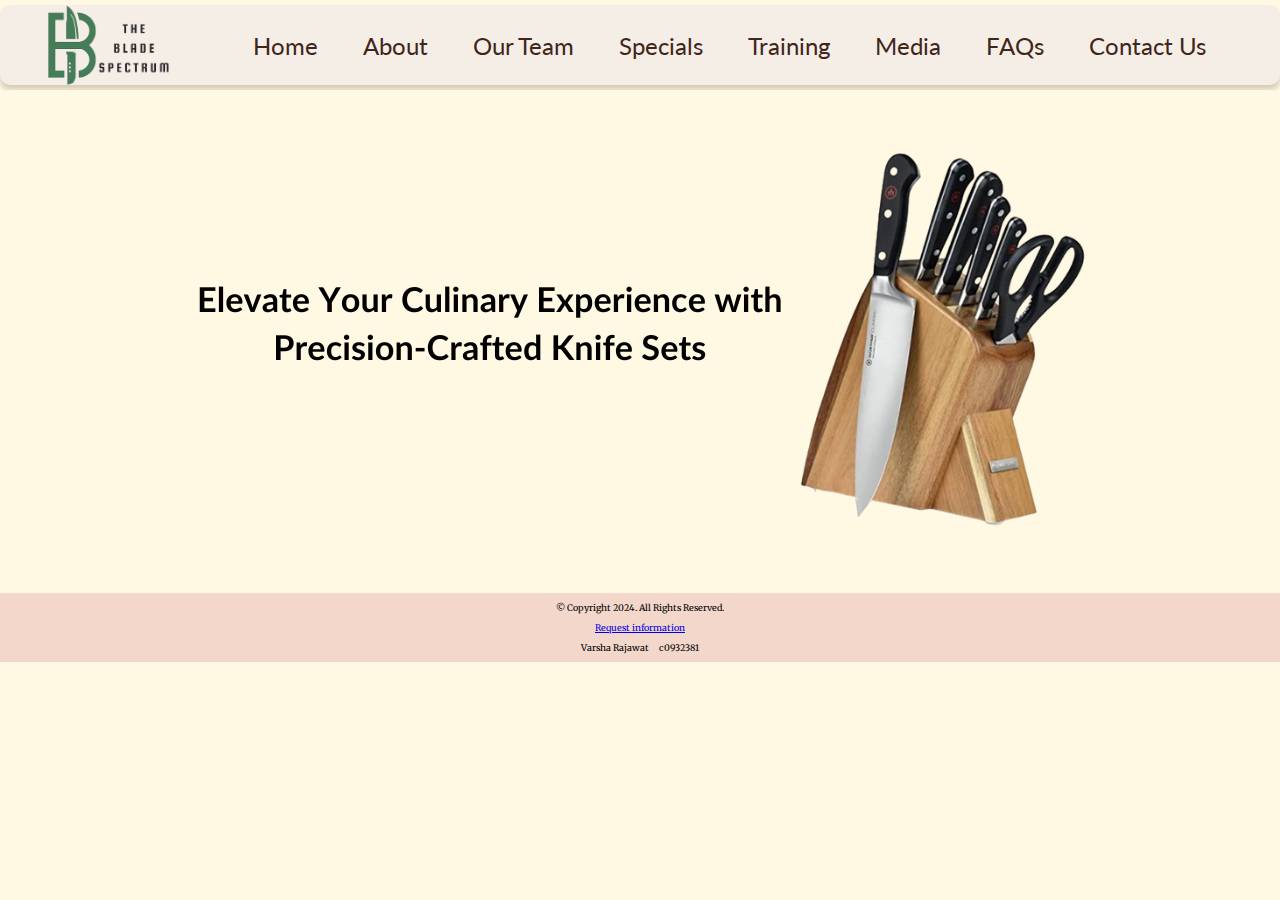
<file: index.html>
<!-- Name: Varsha Rajawat
Student number: c0932381 -->
<!DOCTYPE html>
<html lang="en">

<head>
    <meta charset="UTF-8">
    <meta name="viewport" content="width=device-width, initial-scale=1.0">
    <title>The Blade Spectrum</title>
    <link rel="stylesheet" href="css/styles.css">
    <link rel="preconnect" href="https://fonts.googleapis.com">
    <link rel="preconnect" href="https://fonts.gstatic.com" crossorigin>
    <link
        href="https://fonts.googleapis.com/css2?family=Lato:ital,wght@0,100;0,300;0,400;0,700;0,900;1,100;1,300;1,400;1,700;1,900&family=Merriweather:ital,wght@0,300;0,400;0,700;0,900;1,300;1,400;1,700;1,900&display=swap"
        rel="stylesheet">
        <link rel="icon" href="images/favicon-img.png" type="image/x-icon">
</head>

<body>
    <div class="container">
        <header>
            <nav>
                <div class="logo-img">
                    <a href="index.html">
                        <img class="logo-img" src="images/logo.png" alt="The Blade Spectrum logo">
                    </a>
                </div>
                <ul>
                    <li><a href="index.html">Home</a></li>
                    <li><a href="about.html">About</a></li>
                    <li><a href="team.html">Our Team</a></li>
                    <li><a href="specials.html">Specials</a></li>
                    <li><a href="training.html">Training</a></li>
                    <li><a href="media.html">Media</a></li>
                    <li><a href="faqs.html">FAQs</a></li>
                    <li><a href="contact.html">Contact Us</a></li>
                </ul>
            </nav>
        </header>
        <main>
            <img class="banner-img" src="images/banner.png" alt="home page banner">
        </main>
        <footer>
            <div class="footer-container">
                <p>&copy; Copyright 2024. All Rights Reserved.</p>
                <p><a href="mailto:info@thebladespectrum.com">Request information</a></p>
                <p>Varsha Rajawat &nbsp; &nbsp; c0932381</p>
            </div>
        </footer>
    </div>

</body>

</html>
</file>
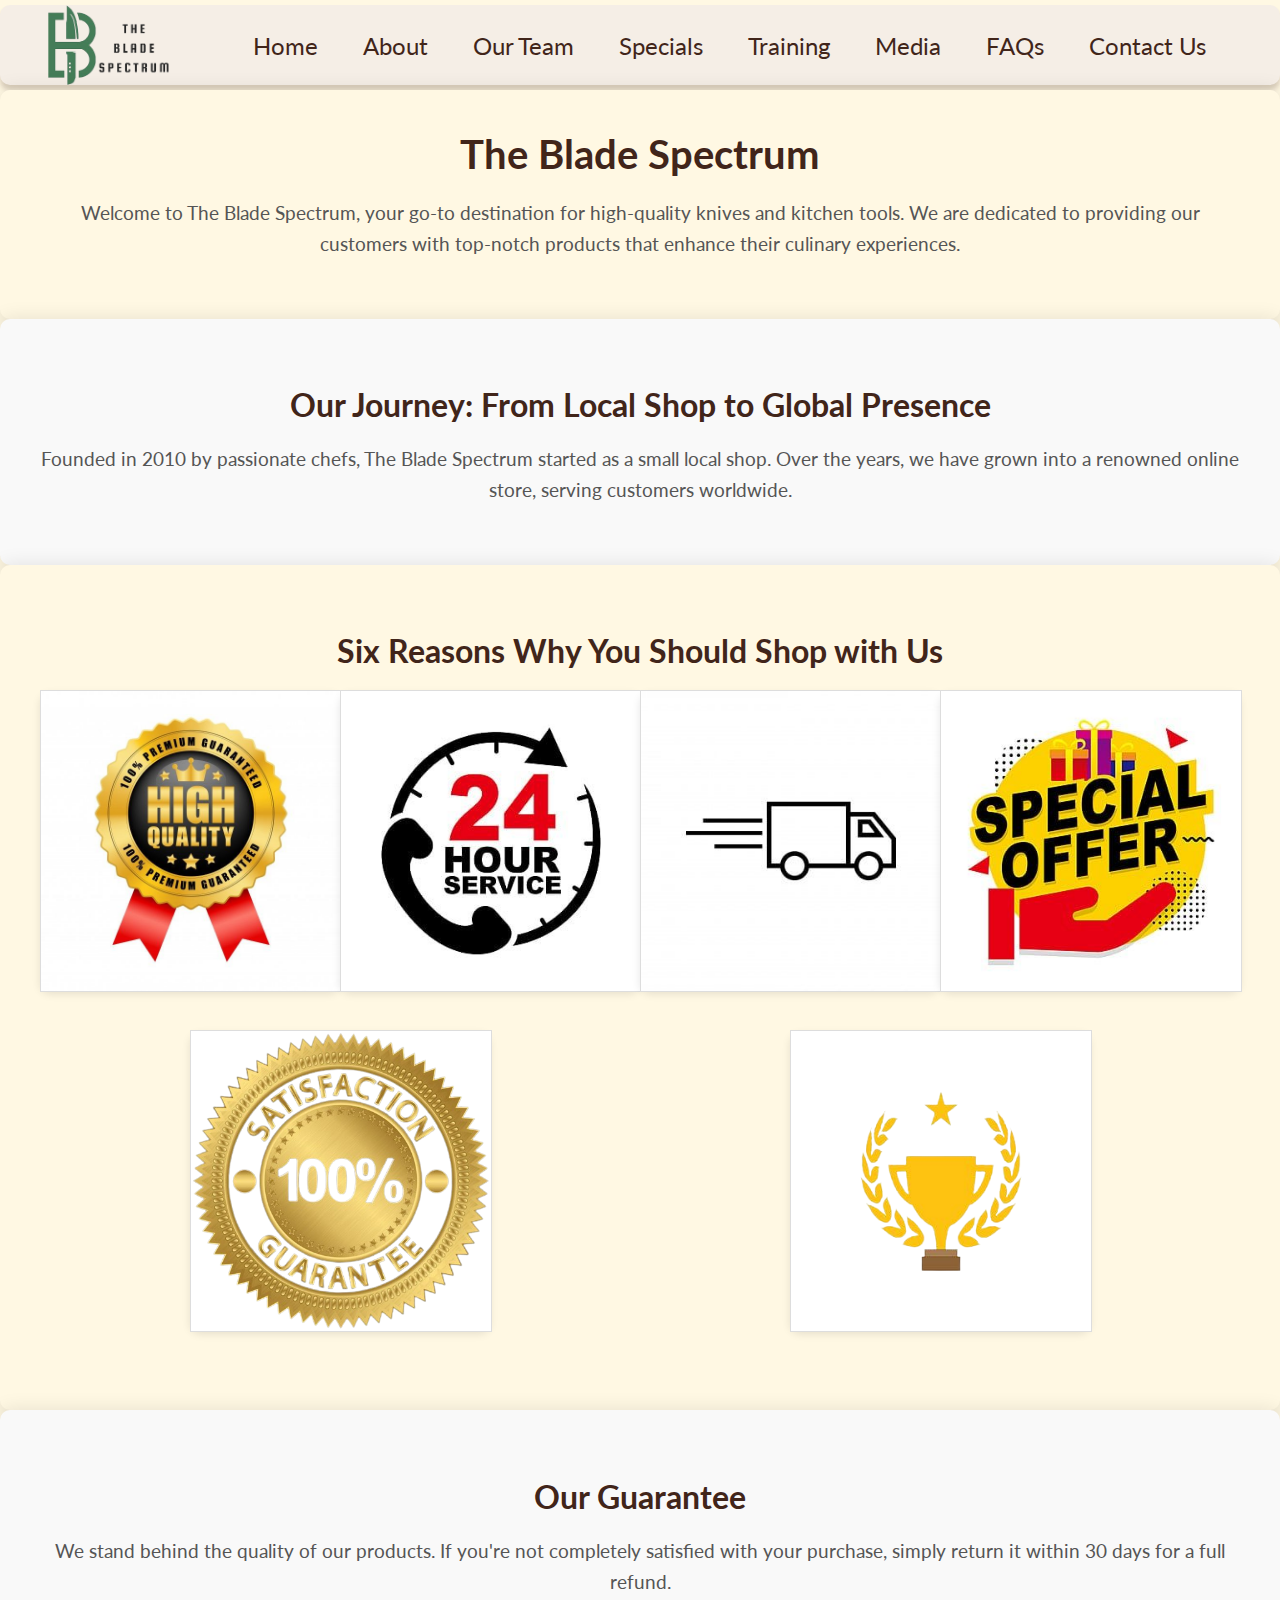
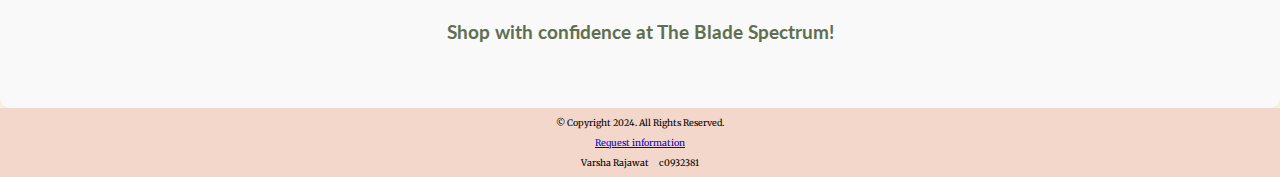
<file: about.html>
<!DOCTYPE html>
<html lang="en">

<head>
    <meta charset="UTF-8">
    <meta name="viewport" content="width=device-width, initial-scale=1.0">
    <title>About | The Blade Spectrum</title>
    <link rel="stylesheet" href="css/styles.css">
    <link rel="stylesheet" href="css/about.css">
    <link rel="preconnect" href="https://fonts.googleapis.com">
    <link rel="preconnect" href="https://fonts.gstatic.com" crossorigin>
    <link
        href="https://fonts.googleapis.com/css2?family=Lato:ital,wght@0,100;0,300;0,400;0,700;0,900;1,100;1,300;1,400;1,700;1,900&family=Merriweather:ital,wght@0,300;0,400;0,700;0,900;1,300;1,400;1,700;1,900&display=swap"
        rel="stylesheet">
    <link rel="icon" href="images/favicon-img.png" type="image/x-icon">
</head>

<body>
    <div class="container">
        <header>
            <nav>
                <div class="logo-img">
                    <a href="index.html">
                        <img class="logo-img" src="images/logo.png" alt="The Blade Spectrum logo">
                    </a>
                </div>
                <ul>
                    <li><a href="index.html">Home</a></li>
                    <li><a href="about.html">About</a></li>
                    <li><a href="team.html">Our Team</a></li>
                    <li><a href="specials.html">Specials</a></li>
                    <li><a href="training.html">Training</a></li>
                    <li><a href="media.html">Media</a></li>
                    <li><a href="faqs.html">FAQs</a></li>
                    <li><a href="contact.html">Contact Us</a></li>
                </ul>
            </nav>
        </header>


        <main>
            <div class="about-section">
                <h1>The Blade Spectrum</h1>
                <p>Welcome to The Blade Spectrum, your go-to destination for high-quality knives and kitchen tools. We
                    are
                    dedicated to providing our customers with top-notch products that enhance their culinary
                    experiences.
                </p>
            </div>
            <div class="story-section">
                <h2>Our Journey: From Local Shop to Global Presence</h2>
                <p>Founded in 2010 by passionate chefs, The Blade Spectrum started as a small local shop. Over the
                    years, we
                    have grown into a renowned online store, serving customers worldwide.</p>
            </div>
            <div class="reasons-section">
                <h2>Six Reasons Why You Should Shop with Us</h2>
                <div class="reasons">
                    <div class="reason">
                        <div class="flip-card">
                            <div class="flip-card-inner">
                                <div class="flip-card-front">
                                    <img src="images/reason1.jpg" alt="Reason 1">
                                </div>
                                <div class="flip-card-back">
                                    <p>Wide Selection of Premium Knives</p>
                                </div>
                            </div>
                        </div>
                    </div>
                    <div class="reason">
                        <div class="flip-card">
                            <div class="flip-card-inner">
                                <div class="flip-card-front">
                                    <img src="images/reason2.jpg" alt="Reason 2">
                                </div>
                                <div class="flip-card-back">
                                    <p>Expert Customer Service</p>
                                </div>
                            </div>
                        </div>
                    </div>
                    <div class="reason">
                        <div class="flip-card">
                            <div class="flip-card-inner">
                                <div class="flip-card-front">
                                    <img src="images/reason3.jpg" alt="Reason 3">
                                </div>
                                <div class="flip-card-back">
                                    <p>Fast and Reliable Shipping</p>
                                </div>
                            </div>
                        </div>
                    </div>
                    <div class="reason">
                        <div class="flip-card">
                            <div class="flip-card-inner">
                                <div class="flip-card-front">
                                    <img src="images/reason4.jpg" alt="Reason 4">
                                </div>
                                <div class="flip-card-back">
                                    <p>Competitive Prices</p>
                                </div>
                            </div>
                        </div>
                    </div>
                    <div class="reason">
                        <div class="flip-card">
                            <div class="flip-card-inner">
                                <div class="flip-card-front">
                                    <img src="images/reason5.png" alt="Reason 5">
                                </div>
                                <div class="flip-card-back">
                                    <p>100% Satisfaction Guarantee</p>
                                </div>
                            </div>
                        </div>
                    </div>
                    <div class="reason">
                        <div class="flip-card">
                            <div class="flip-card-inner">
                                <div class="flip-card-front">
                                    <img src="images/reason6.png" alt="Reason 6">
                                </div>
                                <div class="flip-card-back">
                                    <p>Join Our Loyalty Program for Exclusive Benefits</p>
                                </div>
                            </div>
                        </div>
                    </div>
                </div>
            </div>
            <div class="guarantee-section">
                <h2>Our Guarantee</h2>
                <p>We stand behind the quality of our products. If you're not completely satisfied with your purchase,
                    simply return it within 30 days for a full refund.</p>
                <p><strong>Shop with confidence at The Blade Spectrum!</strong></p>
            </div>
        </main>
        <footer>
            <div class="footer-container">
                <p>&copy; Copyright 2024. All Rights Reserved.</p>
                <p><a href="mailto:info@thebladespectrum.com">Request information</a></p>
                <p>Varsha Rajawat &nbsp; &nbsp; c0932381</p>
            </div>
        </footer>
    </div>
</body>

</html>
</file>
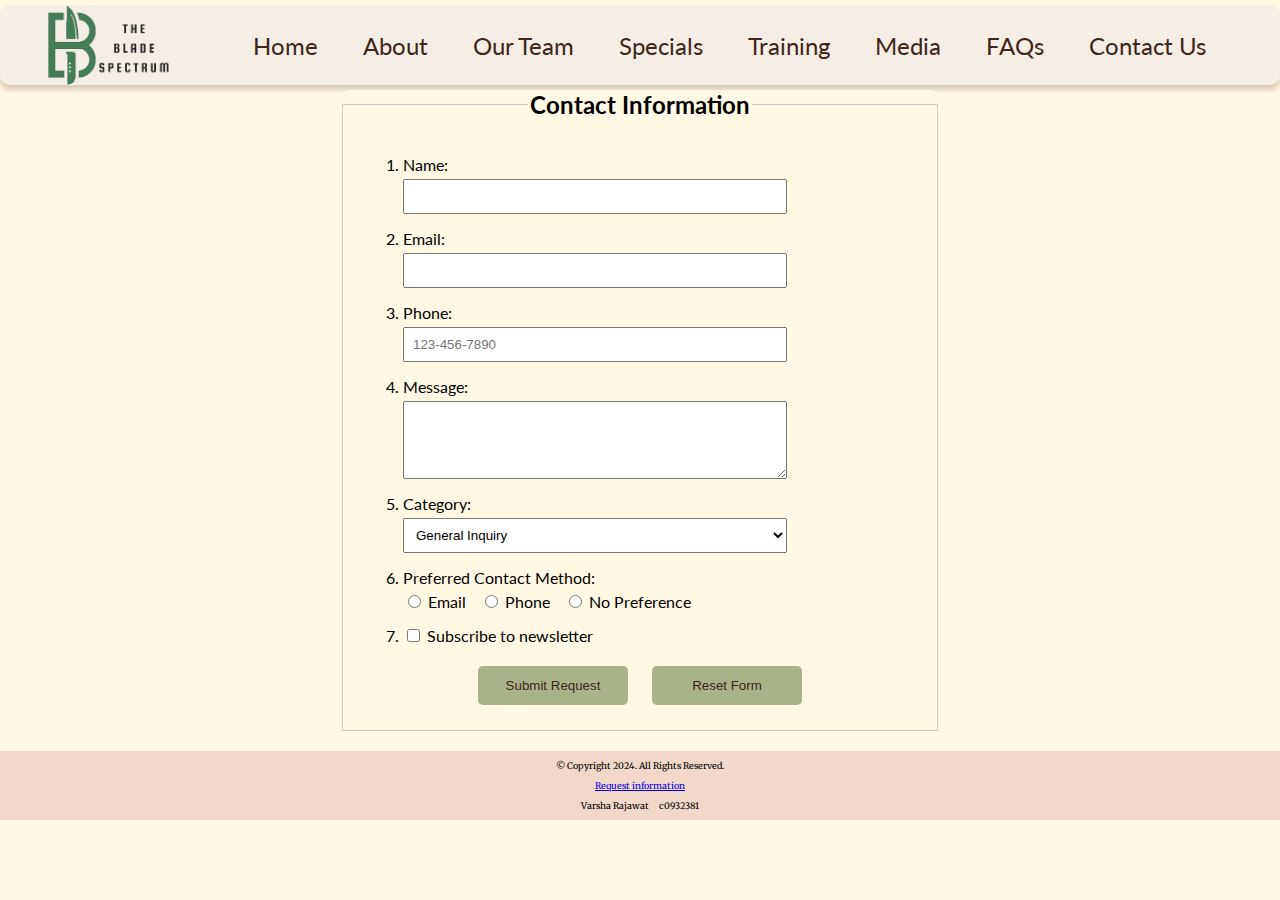
<file: contact.html>
<!-- Name: Varsha Rajawat
Student number: c0932381 -->
<!DOCTYPE html>
<html lang="en">

<head>
    <meta charset="UTF-8">
    <meta name="viewport" content="width=device-width, initial-scale=1.0">
    <title>The Blade Spectrum</title>
    <link rel="stylesheet" href="css/styles.css">
    <link rel="stylesheet" href="css/contact.css">
    <link rel="preconnect" href="https://fonts.googleapis.com">
    <link rel="preconnect" href="https://fonts.gstatic.com" crossorigin>
    <link
        href="https://fonts.googleapis.com/css2?family=Lato:ital,wght@0,100;0,300;0,400;0,700;0,900;1,100;1,300;1,400;1,700;1,900&family=Merriweather:ital,wght@0,300;0,400;0,700;0,900;1,300;1,400;1,700;1,900&display=swap"
        rel="stylesheet">
    <link rel="icon" href="images/favicon-img.png" type="image/x-icon">
</head>

<body>
    <div class="container">
        <header>
            <nav>
                <div class="logo-img">
                    <a href="index.html">
                        <img class="logo-img" src="images/logo.png" alt="The Blade Spectrum logo">
                    </a>
                </div>
                <ul>
                    <li><a href="index.html">Home</a></li>
                    <li><a href="about.html">About</a></li>
                    <li><a href="team.html">Our Team</a></li>
                    <li><a href="specials.html">Specials</a></li>
                    <li><a href="training.html">Training</a></li>
                    <li><a href="media.html">Media</a></li>
                    <li><a href="faqs.html">FAQs</a></li>
                    <li><a href="contact.html">Contact Us</a></li>
                </ul>
            </nav>
        </header>
        <main class="form-container">
            <form action="#" method="post">
                <fieldset>
                    <legend>Contact Information</legend>
                    <ol>
                        <li class="form-list-item">
                            <label for="name">Name:</label>
                            <input type="text" id="name" name="name" required>
                        </li>
                        <li class="form-list-item">
                            <label for="email">Email:</label>
                            <input type="email" id="email" name="email" required>
                        </li>
                        <li class="form-list-item">
                            <label for="phone">Phone:</label>
                            <input type="tel" id="phone" name="phone" pattern="[0-9]{3}-[0-9]{3}-[0-9]{4}"
                                placeholder="123-456-7890">
                        </li>
                        <li class="form-list-item">
                            <label for="message">Message:</label>
                            <textarea id="message" name="message" rows="4" required></textarea>
                        </li>
                        <li class="form-list-item">
                            <label for="category">Category:</label>
                            <select id="category" name="category">
                                <option value="general">General Inquiry</option>
                                <option value="support">Support</option>
                                <option value="feedback">Feedback</option>
                            </select>
                        </li>
                        <li class="form-list-item">
                            <label>Preferred Contact Method:</label>
                            <div class="radio-group">
                                <input type="radio" id="contact-email" name="contact-method" value="email">
                                <label class="inner-label" for="contact-email">Email</label>
                                <input type="radio" id="contact-phone" name="contact-method" value="phone">
                                <label class="inner-label" for="contact-phone">Phone</label>
                                <input type="radio" id="contact-none" name="contact-method" value="none">
                                <label class="inner-label" for="contact-none">No Preference</label>
                            </div>
                        </li>
                        <li class="form-list-item">
                            <input type="checkbox" id="subscribe" name="subscribe" value="yes">
                            <label class="inner-label" for="subscribe">Subscribe to newsletter</label>
                        </li>
                    </ol>
                    <div class="buttons">
                        <button type="submit">Submit Request</button>
                        <button type="reset">Reset Form</button>
                    </div>
                </fieldset>

            </form>
        </main>
        <footer>
            <div class="footer-container">
                <p>&copy; Copyright 2024. All Rights Reserved.</p>
                <p><a href="mailto:info@thebladespectrum.com">Request information</a></p>
                <p>Varsha Rajawat &nbsp; &nbsp; c0932381</p>
            </div>
        </footer>
    </div>

</body>

</html>
</file>
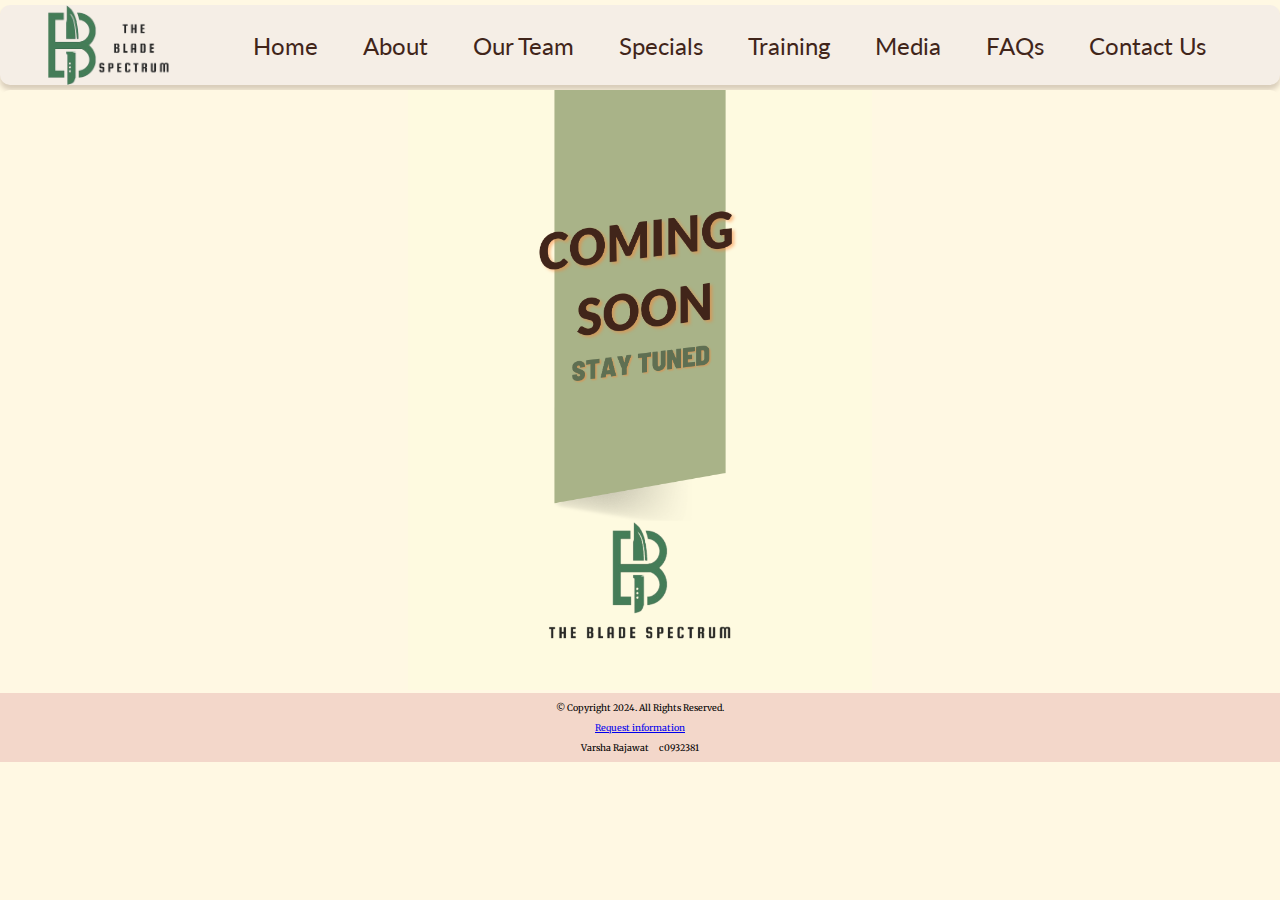
<file: faqs.html>
<!-- Name: Varsha Rajawat
Student number: c0932381 -->
<!DOCTYPE html>
<html lang="en">

<head>
    <meta charset="UTF-8">
    <meta name="viewport" content="width=device-width, initial-scale=1.0">
    <title>The Blade Spectrum</title>
    <link rel="stylesheet" href="css/styles.css">
    <link rel="preconnect" href="https://fonts.googleapis.com">
    <link rel="preconnect" href="https://fonts.gstatic.com" crossorigin>
    <link
        href="https://fonts.googleapis.com/css2?family=Lato:ital,wght@0,100;0,300;0,400;0,700;0,900;1,100;1,300;1,400;1,700;1,900&family=Merriweather:ital,wght@0,300;0,400;0,700;0,900;1,300;1,400;1,700;1,900&display=swap"
        rel="stylesheet">
    <link rel="icon" href="images/favicon-img.png" type="image/x-icon">
</head>

<body>
    <div class="container">
        <header>
            <nav>
                <div class="logo-img">
                    <a href="index.html">
                        <img class="logo-img" src="images/logo.png" alt="The Blade Spectrum logo">
                    </a>
                </div>
                <ul>
                    <li><a href="index.html">Home</a></li>
                    <li><a href="about.html">About</a></li>
                    <li><a href="team.html">Our Team</a></li>
                    <li><a href="specials.html">Specials</a></li>
                    <li><a href="training.html">Training</a></li>
                    <li><a href="media.html">Media</a></li>
                    <li><a href="faqs.html">FAQs</a></li>
                    <li><a href="contact.html">Contact Us</a></li>
                </ul>
            </nav>
        </header>
        <main>
            <img class="coming-soon" src="images/comingsoon.png" alt="home page banner">
        </main>
        <footer>
            <div class="footer-container">
                <p>&copy; Copyright 2024. All Rights Reserved.</p>
                <p><a href="mailto:info@thebladespectrum.com">Request information</a></p>
                <p>Varsha Rajawat &nbsp; &nbsp; c0932381</p>
            </div>
        </footer>
    </div>

</body>

</html>
</file>
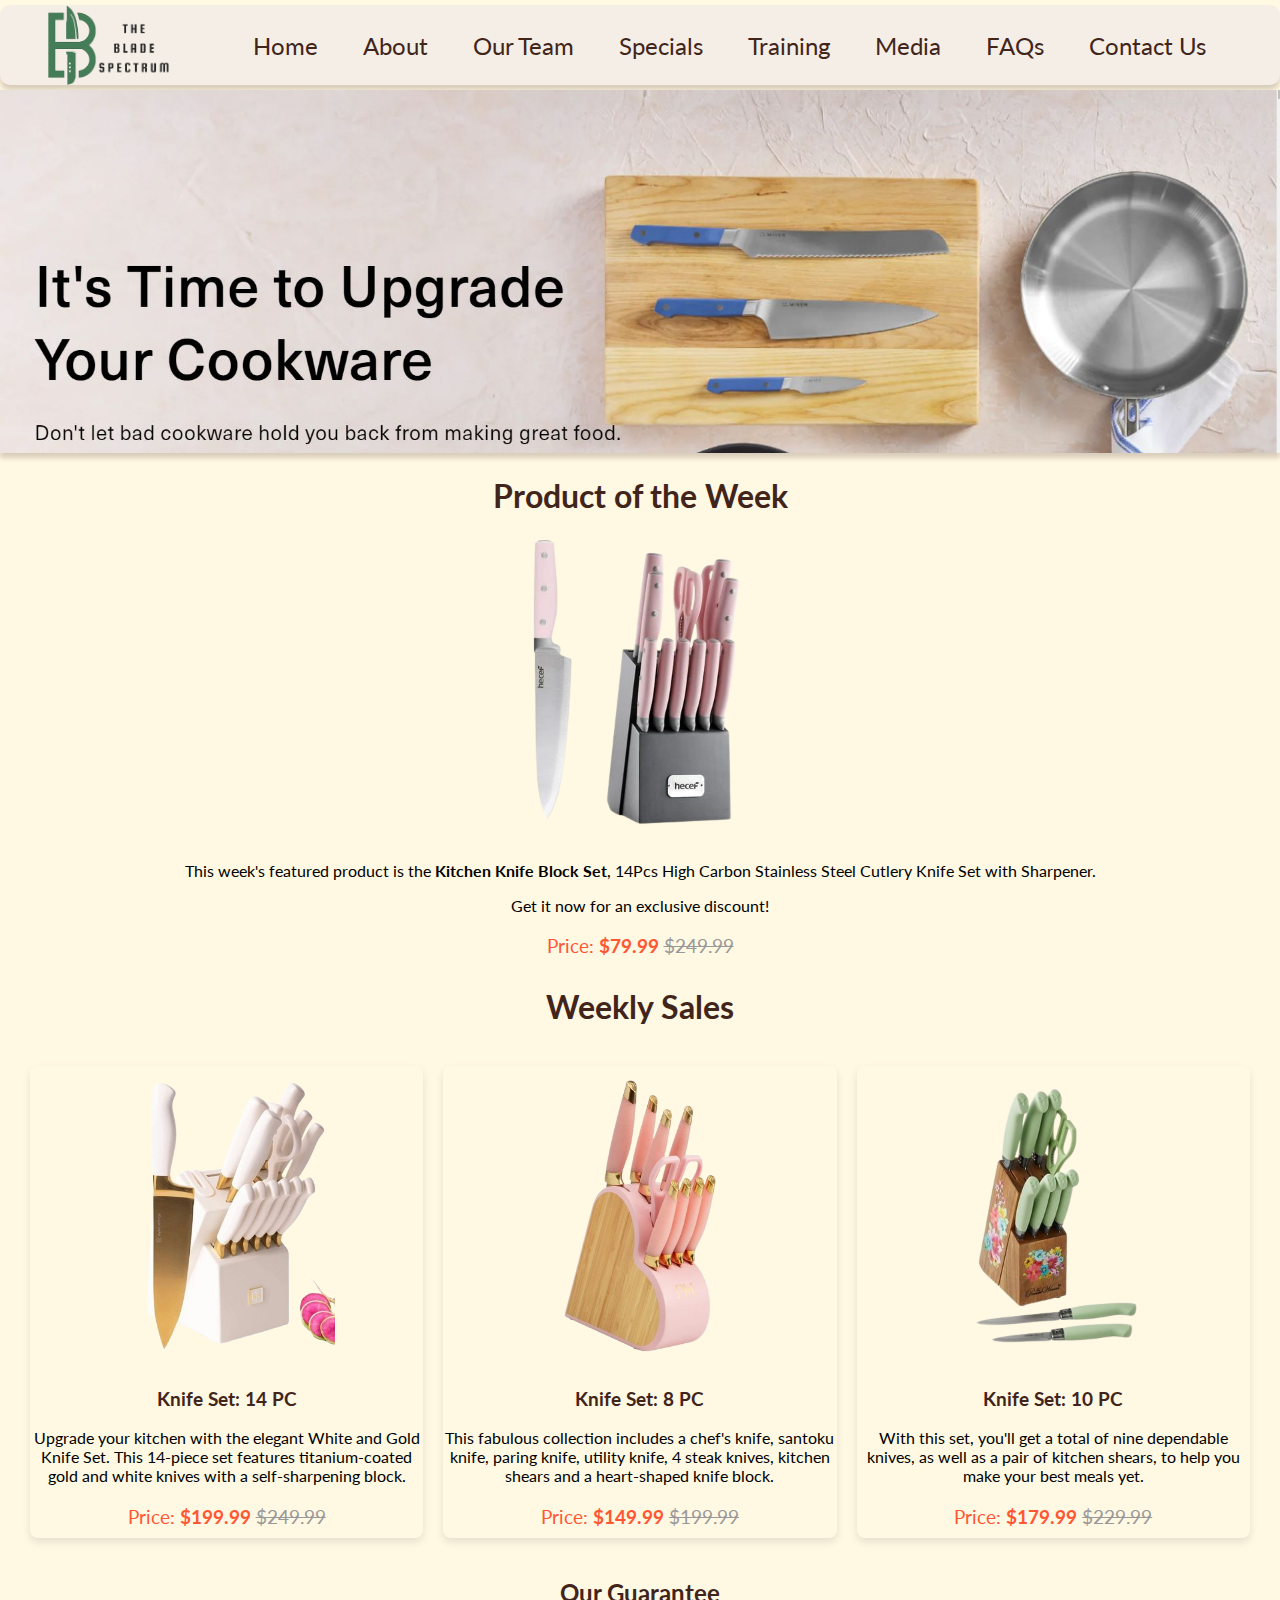
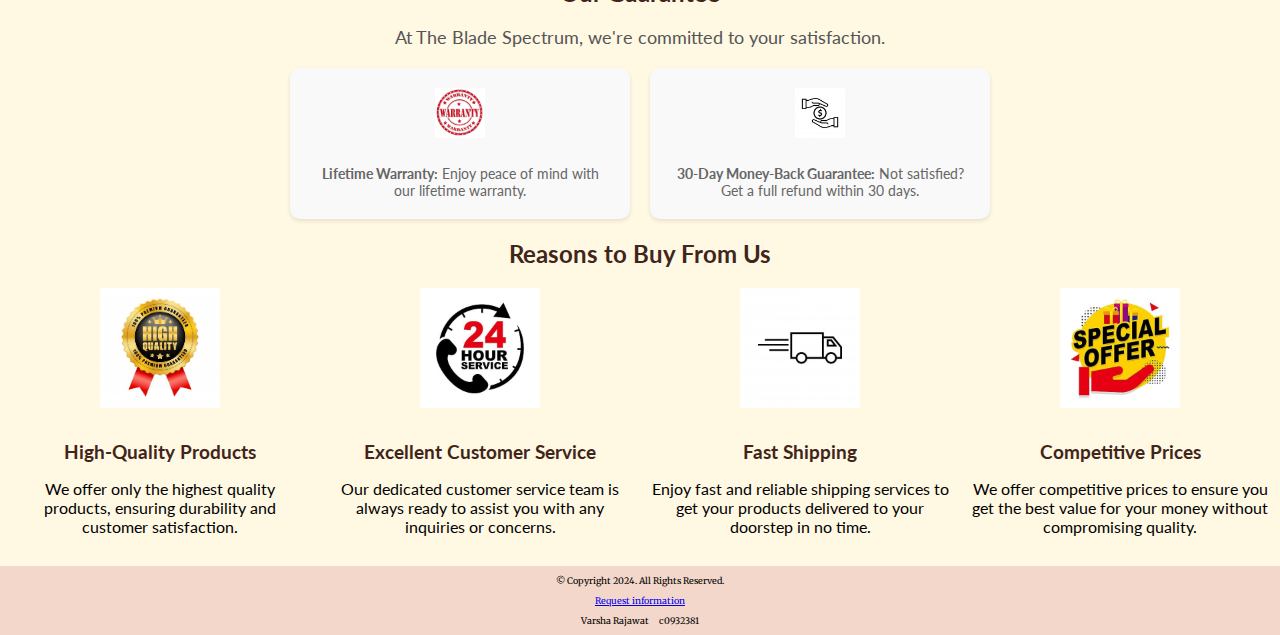
<file: specials.html>
<!-- Name: Varsha Rajawat
Student number: c0932381 -->
<!DOCTYPE html>
<html lang="en">

<head>
    <meta charset="UTF-8">
    <meta name="viewport" content="width=device-width, initial-scale=1.0">
    <title>The Blade Spectrum</title>
    <link rel="stylesheet" href="css/styles.css">
    <link rel="preconnect" href="https://fonts.googleapis.com">
    <link rel="preconnect" href="https://fonts.gstatic.com" crossorigin>
    <link
        href="https://fonts.googleapis.com/css2?family=Lato:ital,wght@0,100;0,300;0,400;0,700;0,900;1,100;1,300;1,400;1,700;1,900&family=Merriweather:ital,wght@0,300;0,400;0,700;0,900;1,300;1,400;1,700;1,900&display=swap"
        rel="stylesheet">
    <link rel="icon" href="images/favicon-img.png" type="image/x-icon">
</head>

<body>
    <div class="container">
        <header>
            <nav>
                <div class="logo-img">
                    <a href="index.html">
                        <img class="logo-img" src="images/logo.png" alt="The Blade Spectrum logo">
                    </a>
                </div>
                <ul>
                    <li><a href="index.html">Home</a></li>
                    <li><a href="about.html">About</a></li>
                    <li><a href="team.html">Our Team</a></li>
                    <li><a href="specials.html">Specials</a></li>
                    <li><a href="training.html">Training</a></li>
                    <li><a href="media.html">Media</a></li>
                    <li><a href="faqs.html">FAQs</a></li>
                    <li><a href="contact.html">Contact Us</a></li>
                </ul>
            </nav>
        </header>
        <main>
            <section class="banner">
                <img src="images/specials.JPG" alt="Specials Banner">
            </section>
            <section class="product-of-the-week">
                <h1>Product of the Week</h1>
                <div class="product">
                    <img src="images/productOfWeek.png" alt="Product of the Week">
                    <div class="product-info">
                        <p>This week's featured product is the <strong>Kitchen Knife Block Set</strong>, 14Pcs High
                            Carbon Stainless Steel Cutlery Knife Set with Sharpener.</p>
                        <p>Get it now for an exclusive discount!</p>
                        <p class="price">Price: <strong>$79.99</strong> <del>$249.99</del></p>
                    </div>
                </div>
            </section>
            <section class="weekly-sales">
                <h1>Weekly Sales</h1>
                <div class="sales-items">
                    <div class="sales-item-card">
                        <div class="sales-item">
                            <img src="images/sale1item.png" alt="Sale Item 1">
                            <h3>Knife Set: 14 PC</h3>
                            <p>Upgrade your kitchen with the elegant White and Gold Knife Set. This 14-piece set
                                features titanium-coated gold and white knives with a self-sharpening block.</p>
                            <p class="price">Price: <strong>$199.99</strong> <del>$249.99</del></p>
                        </div>
                    </div>
                    <div class="sales-item-card">
                        <div class="sales-item">
                            <img src="images/sale2item.png" alt="Sale Item 2">
                            <h3>Knife Set: 8 PC</h3>
                            <p>This fabulous collection includes a chef's knife, santoku knife, paring knife, utility
                                knife, 4 steak knives, kitchen shears and a heart-shaped knife block.</p>
                            <p class="price">Price: <strong>$149.99</strong> <del>$199.99</del></p>
                        </div>
                    </div>
                    <div class="sales-item-card">
                        <div class="sales-item">
                            <img src="images/sale3item.png" alt="Sale Item 2">
                            <h3>Knife Set: 10 PC</h3>
                            <p>With this set, you'll get a total of nine dependable knives, as well as a pair of kitchen
                                shears, to help you make your best meals yet.</p>
                            <p class="price">Price: <strong>$179.99</strong> <del>$229.99</del></p>
                        </div>
                    </div>
                </div>
            </section>
            <section class="our-guarantee">
                <h2>Our Guarantee</h2>
                <p class="guarantee-intro">At The Blade Spectrum, we're committed to your satisfaction.</p>
                <div class="guarantee-list">
                    <div class="guarantee-item">
                        <img src="images/warranty.jpg" alt="Lifetime Warranty Icon">
                        <p><strong>Lifetime Warranty:</strong> Enjoy peace of mind with our lifetime warranty.</p>
                    </div>
                    <div class="guarantee-item">
                        <img src="images/money-back.jpg" alt="Money-Back Guarantee Icon">
                        <p><strong>30-Day Money-Back Guarantee:</strong> Not satisfied? Get a full refund within 30
                            days.</p>
                    </div>
                </div>
            </section>

            <section class="reasons-to-buy">
                <h2>Reasons to Buy From Us</h2>
                <div class="reasons">
                    <div class="reason">
                        <img src="images/reason1.jpg" alt="Reason 1">
                        <h3>High-Quality Products</h3>
                        <p>We offer only the highest quality products, ensuring durability and customer satisfaction.
                        </p>
                    </div>
                    <div class="reason">
                        <img src="images/reason2.jpg" alt="Reason 2">
                        <h3>Excellent Customer Service</h3>
                        <p>Our dedicated customer service team is always ready to assist you with any inquiries or
                            concerns.</p>
                    </div>
                    <div class="reason">
                        <img src="images/reason3.jpg" alt="Reason 3">
                        <h3>Fast Shipping</h3>
                        <p>Enjoy fast and reliable shipping services to get your products delivered to your doorstep in
                            no time.</p>
                    </div>
                    <div class="reason">
                        <img src="images/reason4.jpg" alt="Reason 4">
                        <h3>Competitive Prices</h3>
                        <p>We offer competitive prices to ensure you get the best value for your money without
                            compromising quality.</p>
                    </div>
                </div>
            </section>

        </main>
        <footer>
            <div class="footer-container">
                <p>&copy; Copyright 2024. All Rights Reserved.</p>
                <p><a href="mailto:info@thebladespectrum.com">Request information</a></p>
                <p>Varsha Rajawat &nbsp; &nbsp; c0932381</p>
            </div>
        </footer>
    </div>
</body>

</html>
</file>
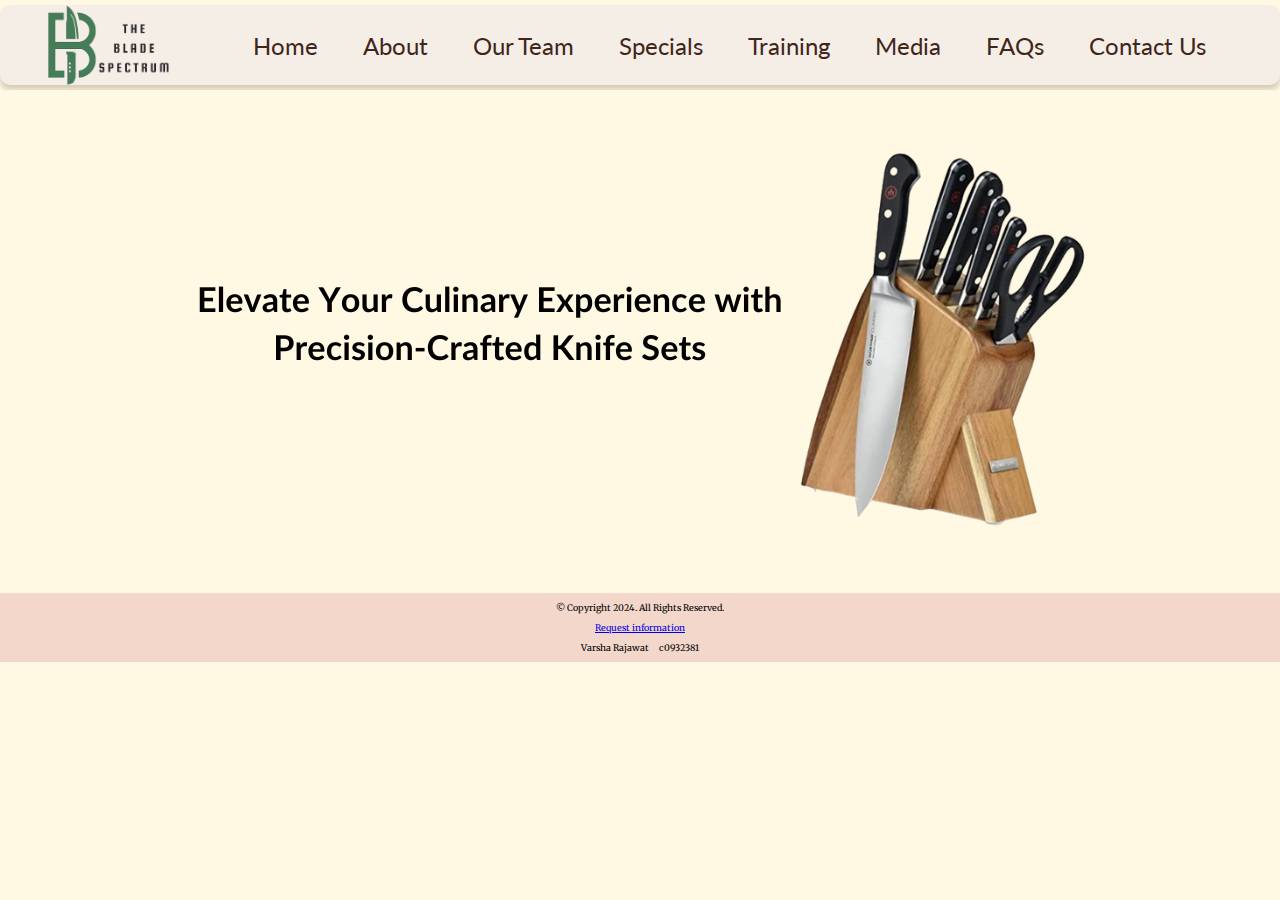
<file: template.html>
<!-- Name: Varsha Rajawat
Student number: c0932381 -->
<!DOCTYPE html>
<html lang="en">

<head>
    <meta charset="UTF-8">
    <meta name="viewport" content="width=device-width, initial-scale=1.0">
    <title>The Blade Spectrum</title>
    <link rel="stylesheet" href="css/styles.css">
    <link rel="preconnect" href="https://fonts.googleapis.com">
    <link rel="preconnect" href="https://fonts.gstatic.com" crossorigin>
    <link
        href="https://fonts.googleapis.com/css2?family=Lato:ital,wght@0,100;0,300;0,400;0,700;0,900;1,100;1,300;1,400;1,700;1,900&family=Merriweather:ital,wght@0,300;0,400;0,700;0,900;1,300;1,400;1,700;1,900&display=swap"
        rel="stylesheet">
    <link rel="icon" href="images/favicon-img.png" type="image/x-icon">
</head>

<body>
    <div class="container">
        <header>
            <nav>
                <div class="logo-img">
                    <a href="index.html">
                        <img class="logo-img" src="images/logo.png" alt="The Blade Spectrum logo">
                    </a>
                </div>
                <ul>
                    <li><a href="index.html">Home</a></li>
                    <li><a href="about.html">About</a></li>
                    <li><a href="team.html">Our Team</a></li>
                    <li><a href="specials.html">Specials</a></li>
                    <li><a href="training.html">Training</a></li>
                    <li><a href="media.html">Media</a></li>
                    <li><a href="faqs.html">FAQs</a></li>
                    <li><a href="contact.html">Contact Us</a></li>
                </ul>
            </nav>
        </header>
        <main>
            <img class="banner-img" src="images/banner.png" alt="home page banner">
        </main>
        <footer>
            <div class="footer-container">
                <p>&copy; Copyright 2024. All Rights Reserved.</p>
                <p><a href="mailto:info@thebladespectrum.com">Request information</a></p>
                <p>Varsha Rajawat &nbsp; &nbsp; c0932381</p>
            </div>
        </footer>
    </div>
</body>

</html>
</file>
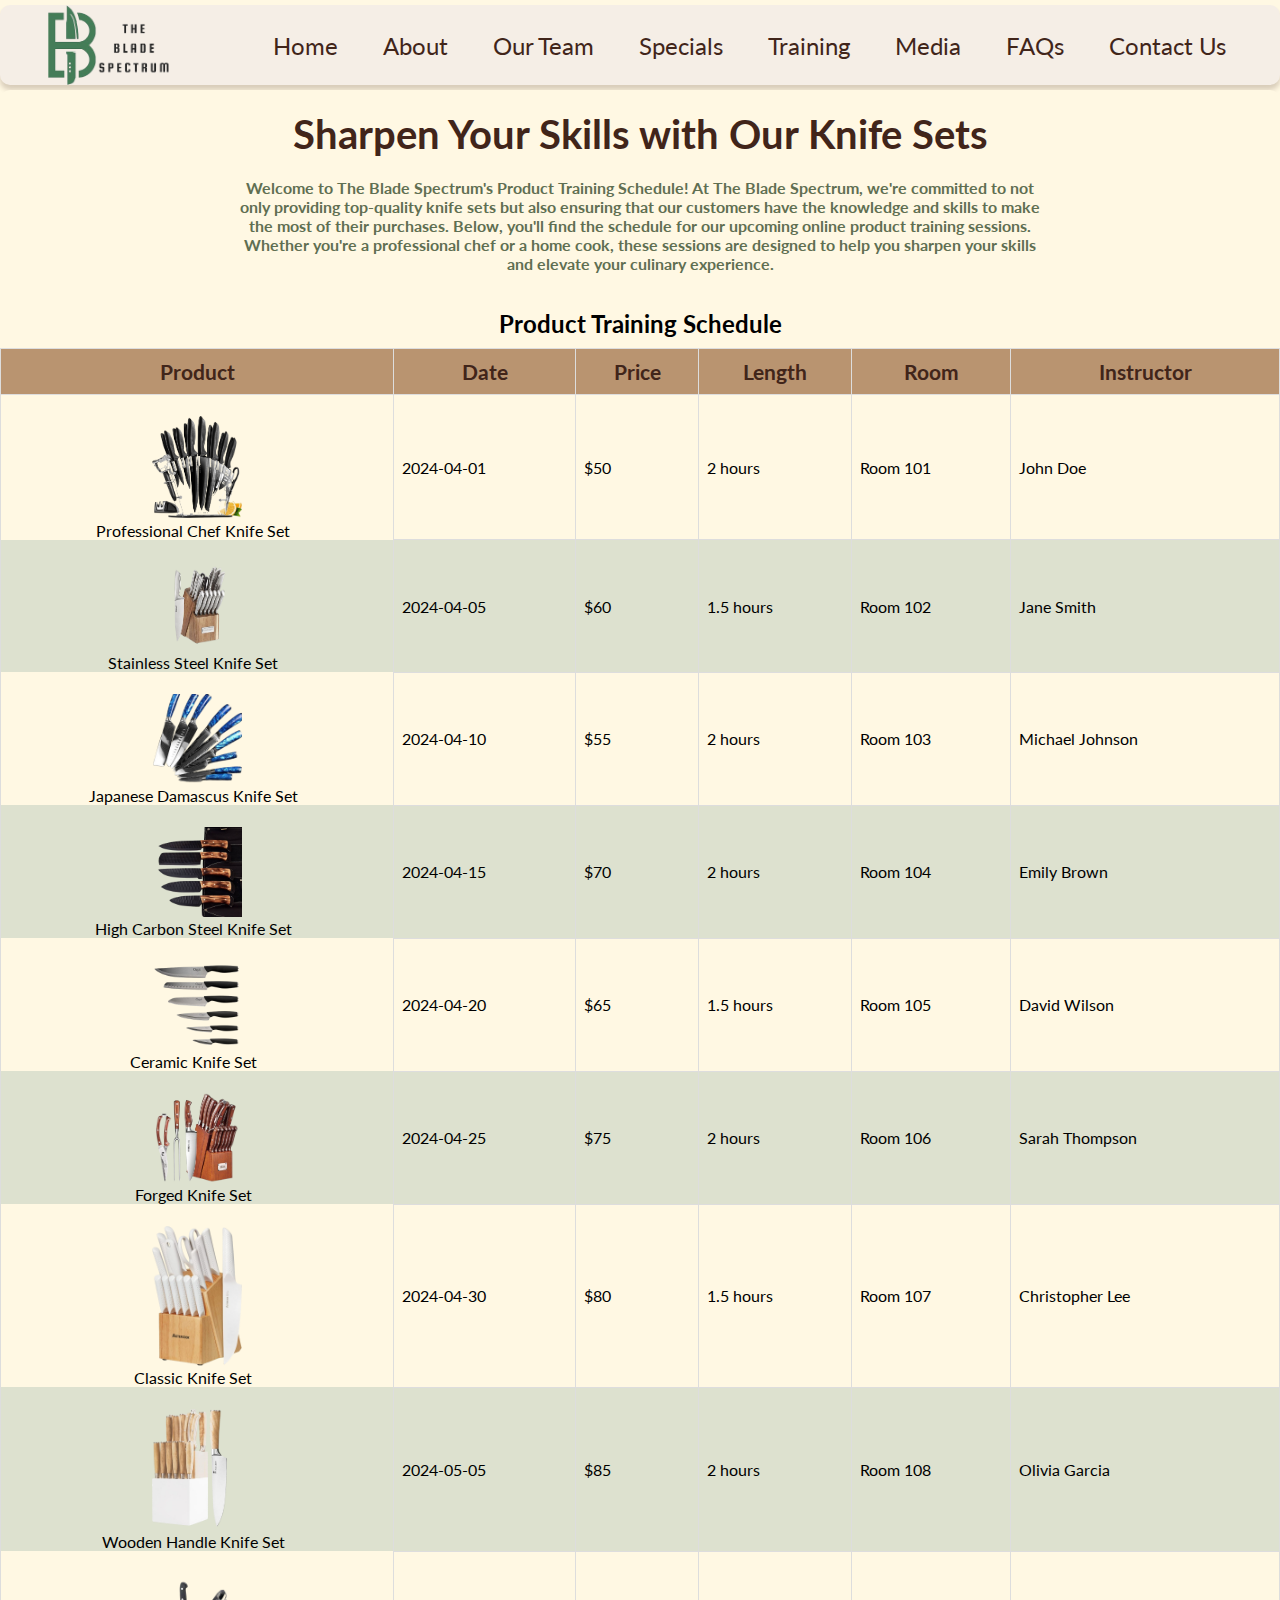
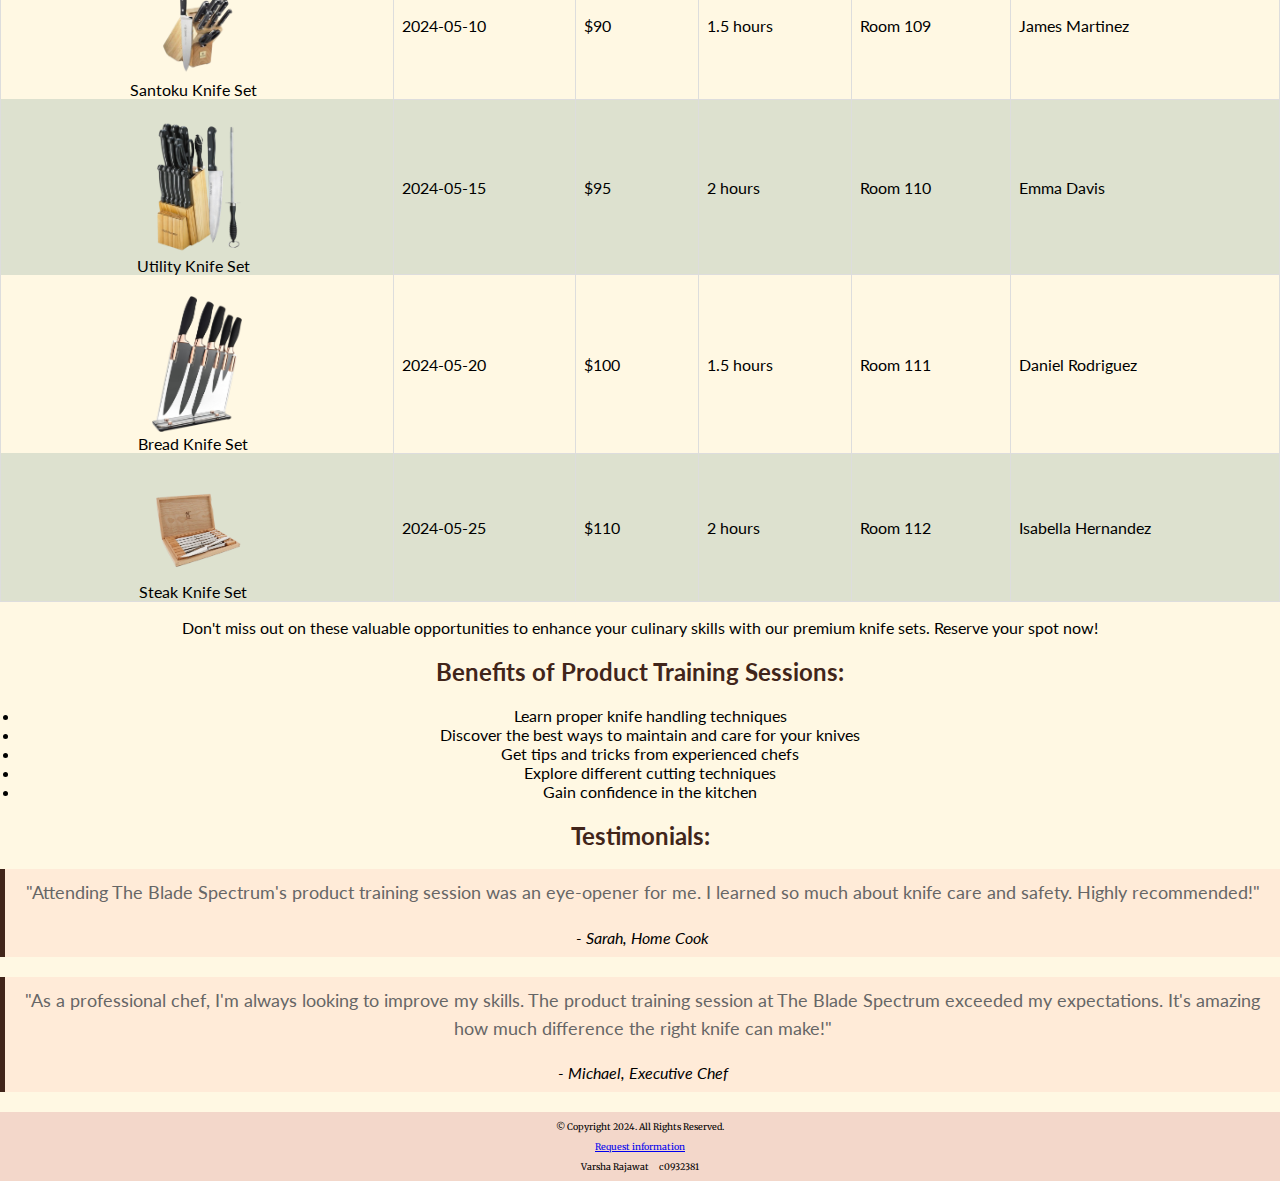
<file: training.html>
<!-- Name: Varsha Rajawat
Student number: c0932381 -->
<!DOCTYPE html>
<html lang="en">

<head>
    <meta charset="UTF-8">
    <meta name="viewport" content="width=device-width, initial-scale=1.0">
    <title>The Blade Spectrum</title>
    <link rel="stylesheet" href="css/styles.css">
    <link rel="stylesheet" href="css/training.css">
    <link rel="preconnect" href="https://fonts.googleapis.com">
    <link rel="preconnect" href="https://fonts.gstatic.com" crossorigin>
    <link
        href="https://fonts.googleapis.com/css2?family=Lato:ital,wght@0,100;0,300;0,400;0,700;0,900;1,100;1,300;1,400;1,700;1,900&family=Merriweather:ital,wght@0,300;0,400;0,700;0,900;1,300;1,400;1,700;1,900&display=swap"
        rel="stylesheet">
    <link rel="icon" href="images/favicon-img.png" type="image/x-icon">
</head>

<body>
    <div class="container">
        <header>
            <nav>
                <div class="logo-img">
                    <a href="index.html">
                        <img class="logo-img" src="images/logo.png" alt="The Blade Spectrum logo">
                    </a>
                </div>
                <ul>
                    <li><a href="index.html">Home</a></li>
                    <li><a href="about.html">About</a></li>
                    <li><a href="team.html">Our Team</a></li>
                    <li><a href="specials.html">Specials</a></li>
                    <li><a href="training.html">Training</a></li>
                    <li><a href="media.html">Media</a></li>
                    <li><a href="faqs.html">FAQs</a></li>
                    <li><a href="contact.html">Contact Us</a></li>
                </ul>
            </nav>
        </header>
        <main>
            <div class="training-intro">
                <h1>Sharpen Your Skills with Our Knife Sets</h1>
                <p class="intro">Welcome to The Blade Spectrum's Product Training Schedule! At The Blade Spectrum, we're
                    committed to not
                    only providing top-quality knife sets but also ensuring that our customers have the knowledge and
                    skills
                    to make the most of their purchases. Below, you'll find the schedule for our upcoming online product
                    training sessions. Whether you're a professional chef or a home cook, these sessions are designed to
                    help you sharpen your skills and elevate your culinary experience.</p>
                </p>
            </div>
            <table>
                <caption>Product Training Schedule</caption>
                <thead>
                    <tr>
                        <th>Product</th>
                        <th>Date</th>
                        <th>Price</th>
                        <th>Length</th>
                        <th>Room</th>
                        <th>Instructor</th>
                    </tr>
                </thead>
                <tbody>
                    <tr>
                        <td class="product-with-image">
                            <img src="images/row1.png" alt="Professional Chef Knife Set Image">
                            <span>Professional Chef Knife Set</span>
                        </td>
                        <td>2024-04-01</td>
                        <td>$50</td>
                        <td>2 hours</td>
                        <td>Room 101</td>
                        <td>John Doe</td>
                    </tr>
                    <tr>
                        <td class="product-with-image">
                            <img src="images/row2.png" alt="Stainless Steel Knife Set Image">
                            <span>Stainless Steel Knife Set</span>
                        </td>
                        <td>2024-04-05</td>
                        <td>$60</td>
                        <td>1.5 hours</td>
                        <td>Room 102</td>
                        <td>Jane Smith</td>
                    </tr>
                    <tr>
                        <td class="product-with-image">
                            <img src="images/row3.png" alt="Japanese Damascus Knife Set Image">
                            <span>Japanese Damascus Knife Set</span>
                        </td>
                        <td>2024-04-10</td>
                        <td>$55</td>
                        <td>2 hours</td>
                        <td>Room 103</td>
                        <td>Michael Johnson</td>
                    </tr>
                    <tr>
                        <td class="product-with-image">
                            <img src="images/row4.png" alt="High Carbon Steel Knife Set Image">
                            <span>High Carbon Steel Knife Set</span>
                        </td>
                        <td>2024-04-15</td>
                        <td>$70</td>
                        <td>2 hours</td>
                        <td>Room 104</td>
                        <td>Emily Brown</td>
                    </tr>
                    <tr>
                        <td class="product-with-image">
                            <img src="images/row5.png" alt="Ceramic Knife Set Image">
                            <span>Ceramic Knife Set</span>
                        </td>
                        <td>2024-04-20</td>
                        <td>$65</td>
                        <td>1.5 hours</td>
                        <td>Room 105</td>
                        <td>David Wilson</td>
                    </tr>
                    <tr>
                        <td class="product-with-image">
                            <img src="images/row6.png" alt="Forged Knife Set Image">
                            <span>Forged Knife Set</span>
                        </td>
                        <td>2024-04-25</td>
                        <td>$75</td>
                        <td>2 hours</td>
                        <td>Room 106</td>
                        <td>Sarah Thompson</td>
                    </tr>
                    <tr>
                        <td class="product-with-image">
                            <img src="images/row7.png" alt="Classic Knife Set Image">
                            <span>Classic Knife Set</span>
                        </td>
                        <td>2024-04-30</td>
                        <td>$80</td>
                        <td>1.5 hours</td>
                        <td>Room 107</td>
                        <td>Christopher Lee</td>
                    </tr>
                    <tr>
                        <td class="product-with-image">
                            <img src="images/row8.png" alt="Wooden Handle Knife Set Image">
                            <span>Wooden Handle Knife Set</span>
                        </td>
                        <td>2024-05-05</td>
                        <td>$85</td>
                        <td>2 hours</td>
                        <td>Room 108</td>
                        <td>Olivia Garcia</td>
                    </tr>
                    <tr>
                        <td class="product-with-image">
                            <img src="images/row9.png" alt="Santoku Knife Set Image">
                            <span>Santoku Knife Set</span>
                        </td>
                        <td>2024-05-10</td>
                        <td>$90</td>
                        <td>1.5 hours</td>
                        <td>Room 109</td>
                        <td>James Martinez</td>
                    </tr>
                    <tr>
                        <td class="product-with-image">
                            <img src="images/row10.png" alt="Utility Knife Set Image">
                            <span>Utility Knife Set</span>
                        </td>
                        <td>2024-05-15</td>
                        <td>$95</td>
                        <td>2 hours</td>
                        <td>Room 110</td>
                        <td>Emma Davis</td>
                    </tr>
                    <tr>
                        <td class="product-with-image">
                            <img src="images/row11.png" alt="Bread Knife Set Image">
                            <span>Bread Knife Set</span>
                        </td>
                        <td>2024-05-20</td>
                        <td>$100</td>
                        <td>1.5 hours</td>
                        <td>Room 111</td>
                        <td>Daniel Rodriguez</td>
                    </tr>
                    <tr>
                        <td class="product-with-image">
                            <img src="images/row12.png" alt="Steak Knife Set Image">
                            <span>Steak Knife Set</span>
                        </td>
                        <td>2024-05-25</td>
                        <td>$110</td>
                        <td>2 hours</td>
                        <td>Room 112</td>
                        <td>Isabella Hernandez</td>
                    </tr>
                </tbody>
            </table>
            <p>
            <p>Don't miss out on these valuable opportunities to enhance your culinary skills with our premium knife
                sets. Reserve your spot now!</p>
            </p>

            <h2>Benefits of Product Training Sessions:</h2>
            <ul>
                <li>Learn proper knife handling techniques</li>
                <li>Discover the best ways to maintain and care for your knives</li>
                <li>Get tips and tricks from experienced chefs</li>
                <li>Explore different cutting techniques</li>
                <li>Gain confidence in the kitchen</li>
            </ul>

            <h2>Testimonials:</h2>
            <blockquote>
                <p class="testimonials">"Attending The Blade Spectrum's product training session was an eye-opener for
                    me. I learned so much
                    about knife care and safety. Highly recommended!"</p>
                <cite>- Sarah, Home Cook</cite>
            </blockquote>
            <blockquote>
                <p class="testimonials">"As a professional chef, I'm always looking to improve my skills. The product
                    training session at The
                    Blade Spectrum exceeded my expectations. It's amazing how much difference the right knife can make!"
                </p>
                <cite>- Michael, Executive Chef</cite>
            </blockquote>
        </main>
        <footer>
            <div class="footer-container">
                <p>&copy; Copyright 2024. All Rights Reserved.</p>
                <p><a href="mailto:info@thebladespectrum.com">Request information</a></p>
                <p>Varsha Rajawat &nbsp; &nbsp; c0932381</p>
            </div>
        </footer>
    </div>

</body>

</html>
</file>
<file: css/about.css>
/* Styles for About section */
.about-section {
    padding: 40px;
    background-color: #FFF8E3;
    border-radius: 10px;
    box-shadow: 0 0 20px rgba(0, 0, 0, 0.1);
}

.about-section h1 {
    font-size: 2.5rem;
    color: #41251A;
    margin-bottom: 20px;
}

.about-section p {
    font-size: 1.2rem;
    color: #555;
    line-height: 1.6;
}

/* Styles for Story section */
.story-section {
    padding: 40px;
    background-color: #F9F9F9;
    border-radius: 10px;
    box-shadow: 0 0 20px rgba(0, 0, 0, 0.1);
}

.story-section h2 {
    font-size: 2rem;
    color: #41251A;
    margin-bottom: 20px;
}

.story-section p {
    font-size: 1.2rem;
    color: #555;
    line-height: 1.6;
}

/* Styles for Reasons section */
.reasons-section {
    padding: 40px;
    background-color: #FFF8E3;
    border-radius: 10px;
    box-shadow: 0 0 20px rgba(0, 0, 0, 0.1);
}

.reasons-section h2 {
    font-size: 2rem;
    color: #41251A;
    margin-bottom: 20px;
}

.reasons-section ol {
    list-style: none;
    padding: 0;
    margin: 0;
}

.reasons-section li {
    font-size: 1.2rem;
    color: #555;
    line-height: 1.6;
    margin-bottom: 10px;
}

/* Styles for Guarantee section */
.guarantee-section {
    padding: 40px;
    background-color: #F9F9F9;
    border-radius: 10px;
    box-shadow: 0 0 20px rgba(0, 0, 0, 0.1);
}

.guarantee-section h2 {
    font-size: 2rem;
    color: #41251A;
    margin-bottom: 20px;
}

.guarantee-section p {
    font-size: 1.2rem;
    color: #555;
    line-height: 1.6;
    margin-bottom: 20px;
}

.guarantee-section strong {
    font-weight: bold;
    color: #5F6F52;
}

/* Add hover effect on footer links */
.footer-container a:hover {
    color: #5F6F52;
}

/* Add this CSS to the existing styles */

/* Styles for Flip Card */
.flip-card {
    background-color: transparent;
    width: 300px;
    height: 300px;
    perspective: 1000px;
    margin-bottom: 20px;
    cursor: pointer;
    border-radius: 10px;
    box-shadow: 0 4px 8px rgba(0, 0, 0, 0.1);
    transition: transform 0.6s;
}

.flip-card-inner {
    position: relative;
    width: 100%;
    height: 100%;
    text-align: center;
    transition: transform 0.6s;
    transform-style: preserve-3d; 
}

.flip-card:hover .flip-card-inner {
    transform: rotateY(180deg);
}

.flip-card-front,
.flip-card-back {
    position: absolute;
    width: 100%;
    height: 100%;
    backface-visibility: hidden;
    border: 1px solid #ddd;
}

.flip-card-front {
    background-color: #fff;
}

.flip-card-back {
    background-color: #dde1cf;
    transform: rotateY(180deg);
    display: flex;
    justify-content: center;
    align-items: center;
}

.flip-card img {
    width: 100%;
    height: auto;
}

.flip-card p {
    font-size: 1.2rem;
    color: #555;
    line-height: 1.6;
    margin: 0;
}
</file>
<file: css/contact.css>
.form-container {
    width: 80%;
    max-width: 600px;
    margin: 0 auto;
}

fieldset {
    border: 1px solid #ccc;
    padding: 20px;
    margin-bottom: 20px;
}

legend {
    font-weight: bold;
    font-size: 1.5em;
}

label {
    display: block;
    margin-bottom: 5px;
}

.form-list-item{
    margin-bottom: 15px;
    text-align: left;
}

input[type="text"],
input[type="email"],
input[type="tel"],
textarea,
select {
    width: calc(100% - 130px); 
    padding: 8px;
    box-sizing: border-box;
    display: flex;
}

.inner-label {
    display: inline-block;
    margin-bottom: 0;
    margin-right: 10px;
}

/* .buttons {
    text-align: center;
}

button {
    padding: 10px 20px;
    margin-right: 10px;
    cursor: pointer;
}

button[type="submit"] {
    background-color: #4CAF50;
    color: white;
    border: none;
}

button[type="reset"] {
    background-color: #f44336;
    color: white;
    border: none;
}

button:hover {
    opacity: 0.8;
} */

button {
    padding: 12px 12px;
    background-color: #A9B388;
    color: #41251A;
    text-decoration: none;
    border-radius: 5px;
    transition: background-color 0.3s ease;
    border: none;
    margin: 5px 10px;
    width: 150px;
}

button:hover {
    background-color: #5F6F52;
    color: #fff;
}


@media screen and (max-width: 600px) {
    .container {
        width: 90%;
    }

    label,
    input[type="text"],
    input[type="email"],
    input[type="tel"],
    textarea,
    select {
        width: 100%;
    }

    .radio-group input[type="radio"] {
        display: block;
        margin-bottom: 5px;
    }
}
</file>
<file: css/training.css>
/* training.css */

table {
    border: 1px solid #ddd;
    border-collapse: collapse;
    width: 100%;
}

caption {
    font-size: 24px;
    font-weight: bold;
    margin-bottom: 10px;
}

th,
td {
    padding: 8px;
    text-align: left;
    border: 1px solid #ddd;
    padding: 8px;
}

th {
    background-color: #B99470;
    padding: 10px;
    text-align: center;
    color: #41251A;
    font-size: 1.3em;
}

tr:nth-child(even) {
    background-color: #dde1cf;
}

tr:hover {
    background-color: #e3d4c6;
}

.product-with-image {
    display: inline;
    border: none;
}

/* Style for product images */
table img {
    width: 90px;
    height: auto;
    display: block;
    margin: 0 auto;
}

h2 {
    margin-top: 20px;
}

ul {
    list-style-type: disc;
    margin-left: 20px;
}

blockquote {
    margin: 0 0 20px 0;
    padding: 10px;
    background-color: #FFEBD8;
    border-left: 5px solid #41251A;
}

blockquote p {
    margin: 0;
}

blockquote cite {
    font-style: italic;
}

.training-intro {
    max-width: 800px;
    margin: 0 auto;
    padding: 20px;
    text-align: center;
}

h1 {
    color: #41251A;
    font-size: 2.5em;
    margin-bottom: 20px;
}

p.testimonials {
    color: #666;
    font-size: 1.1em;
    line-height: 1.6;
    margin-bottom: 20px;
}

p.intro {
    font-weight: bold;
    color: #5F6F52;
}

/* Add hover effect */
p:hover {
    background-color: #f9f9f9;
    transition: background-color 0.3s ease;
}
</file>
<file: css/styles.css>
/* Author: Varsha Rajawat
Date: 25 Feb 2024
File Name: styles.css  */

/* CSS Reset */
body,
header,
nav,
main,
footer,
img,
h1,
ul {
    margin: 0;
    padding: 0;
    border: 0;
}

/* Set the background color for the website */
body {
    background-color: #FFF8E3;
    font-family: "Lato", sans-serif;
}

/* Style the container element */
.container {
    width: 100%;
    margin: 0 auto;
    text-align: center;
    display: flex;
    flex-direction: column;
    min-height: calc(55vh);
}

/* Style the header element */
header {
    background-color: #F5EEE6;
    margin-top: 5px;
    margin-bottom: 5px;
    border-radius: 10px;
    box-shadow: 0 5px 5px rgba(65, 37, 26, 0.2);
    text-align: center;
    color: #41251A;
}

nav {
    text-align: center;
    display: flex;
    align-items: center;
    column-gap: 20px;
    top: 0;
    font-size: 1.5em;
}

nav ul {
    list-style-type: none;
    padding: 0;
    display: flex;
    column-gap: 15px;
}

nav ul li {
    display: inline;
    margin-right: 10px;
}

nav ul li a {
    text-decoration: none;
    color: #41251A;
    padding: 10px;
}

nav ul li a:hover {
    color: #5F6F52;
}

nav ul li:hover {
    transform: scale(1.1);
}


/* Style logo image */
.logo-img {
    width: auto;
    height: 80px;
    margin: 0 1em;
    display: block;
}

/* Style banner image */
.banner-img {
    max-width: 100%;
    height: auto;
    margin: auto;
}

/* Style the main element */
main {
    padding: 0px;
    display: block;
    margin-bottom: 0px;
    border-radius: 10px;
    background-color: #FFF8E3;
}

/* Adjust the font color for all headings */
h1,
h2,
h3,
h4,
h5,
h6 {
    color: #41251A;
}

/* Change the color of at least one heading */
h1 {
    color: #41251A;
    /* Example color */
}


/* Style footer */
footer {
    font-family: "Merriweather", sans-serif;
    font-size: 0.75em;
    text-align: center;
    margin-top: 0px;
    background-color: #F3D7CA;
    bottom: 0;
    width: 100%;
}

.footer-container {
    background-color: #F3D7CA;
    overflow: hidden;
}

footer p {
    font-size: 0.75em;
    text-align: center;
    padding: 0 1em;
}

/* Add styles for the specials page */

/* Style the banner section */
.banner img {
    width: 100%;
    height: auto;
    box-shadow: 0 5px 5px rgba(65, 37, 26, 0.2);
}

/* Style the weekly sales section */
.weekly-sales {
    margin-top: 20px;
}

.sales-items {
    display: flex;
    margin-top: 20px;
    padding: 20px;
}

.sales-item-card {
    width: calc(33.33% - 20px);
    margin: 0 10px;
    float: left;
    box-shadow: 0 4px 8px rgba(0, 0, 0, 0.1);
    border-radius: 8px;
    overflow: hidden;
}

.sales-item img {
    max-width: 100%;
    height: 300px;
    border-top-left-radius: 8px;
    border-top-right-radius: 8px;
}

.sales-item p {
    margin-bottom: 10px;
}

.sales-item strong {
    font-weight: bold;
}

/* Style the product of the week section */
.product-of-the-week {
    margin-top: 20px;
    text-align: center;
}

.product {
    margin-top: 20px;
    display: flex;
    align-items: center;
    justify-content: center;
    flex-direction: column;
}

.product img {
    width: 300px;
    height: auto;
    margin-bottom: 10px;
}

.product-info {
    text-align: center;
}

.product-info p {
    margin-bottom: 10px;
}

.price {
    font-size: 1.2em;
    color: #FF5733;
}

.price strong {
    font-weight: bold;
}

.price del {
    color: #999;
}

/* Style the reasons to buy section */
.reasons-to-buy {
    margin-top: 20px;
    text-align: center;
}

.reasons {
    display: flex;
    justify-content: space-around;
    flex-wrap: wrap;
    margin-top: 20px;
}

.reason {
    text-align: center;
    margin-bottom: 20px;
    width: 300px;
}

.reason img {
    width: 40%;
    height: auto;
    margin-bottom: 10px;
}

.reason h3 {
    font-size: 1.2em;
    margin-bottom: 5px;
}

.reason p {
    margin-bottom: 10px;
}

/* Style the our guarantee section */
.our-guarantee {
    margin-top: 20px;
    text-align: center;
}

.guarantee-intro {
    font-size: 1.1em;
    color: #555;
}

.guarantee-list {
    display: flex;
    flex-wrap: wrap;
    justify-content: center;
    margin-top: 20px;
}

.guarantee-item {
    width: 300px;
    margin: 0 10px;
    padding: 20px;
    border-radius: 10px;
    background-color: #f9f9f9;
    box-shadow: 0 2px 4px rgba(0, 0, 0, 0.1);
    transition: transform 0.3s ease-in-out;
}

.guarantee-item:hover {
    transform: translateY(-5px);
}

.guarantee-item img {
    width: 50px;
    height: 50px;
    margin-bottom: 10px;
}

.guarantee-item p {
    font-size: 0.9em;
    color: #666;
    margin-bottom: 0;
}

/* Media Queries */
@media only screen and (max-width: 768px) {
    nav {
        flex-direction: column;
        align-items: center;
        row-gap: 0px;
        padding: 0px;
        position: static;
        border: none;
    }

    nav ul {
        flex-direction: column;
        width: 100%;
        margin-bottom: 0px;
    }

    nav ul li {
        padding: 5px 0;
        border-bottom: 1px solid #333;
    }

    nav ul li a {
        padding: 5px 0;
        width: 100%;
        display: block;
    }


}

.coming-soon{
    height: 600px;
    width: auto;
}
</file>
